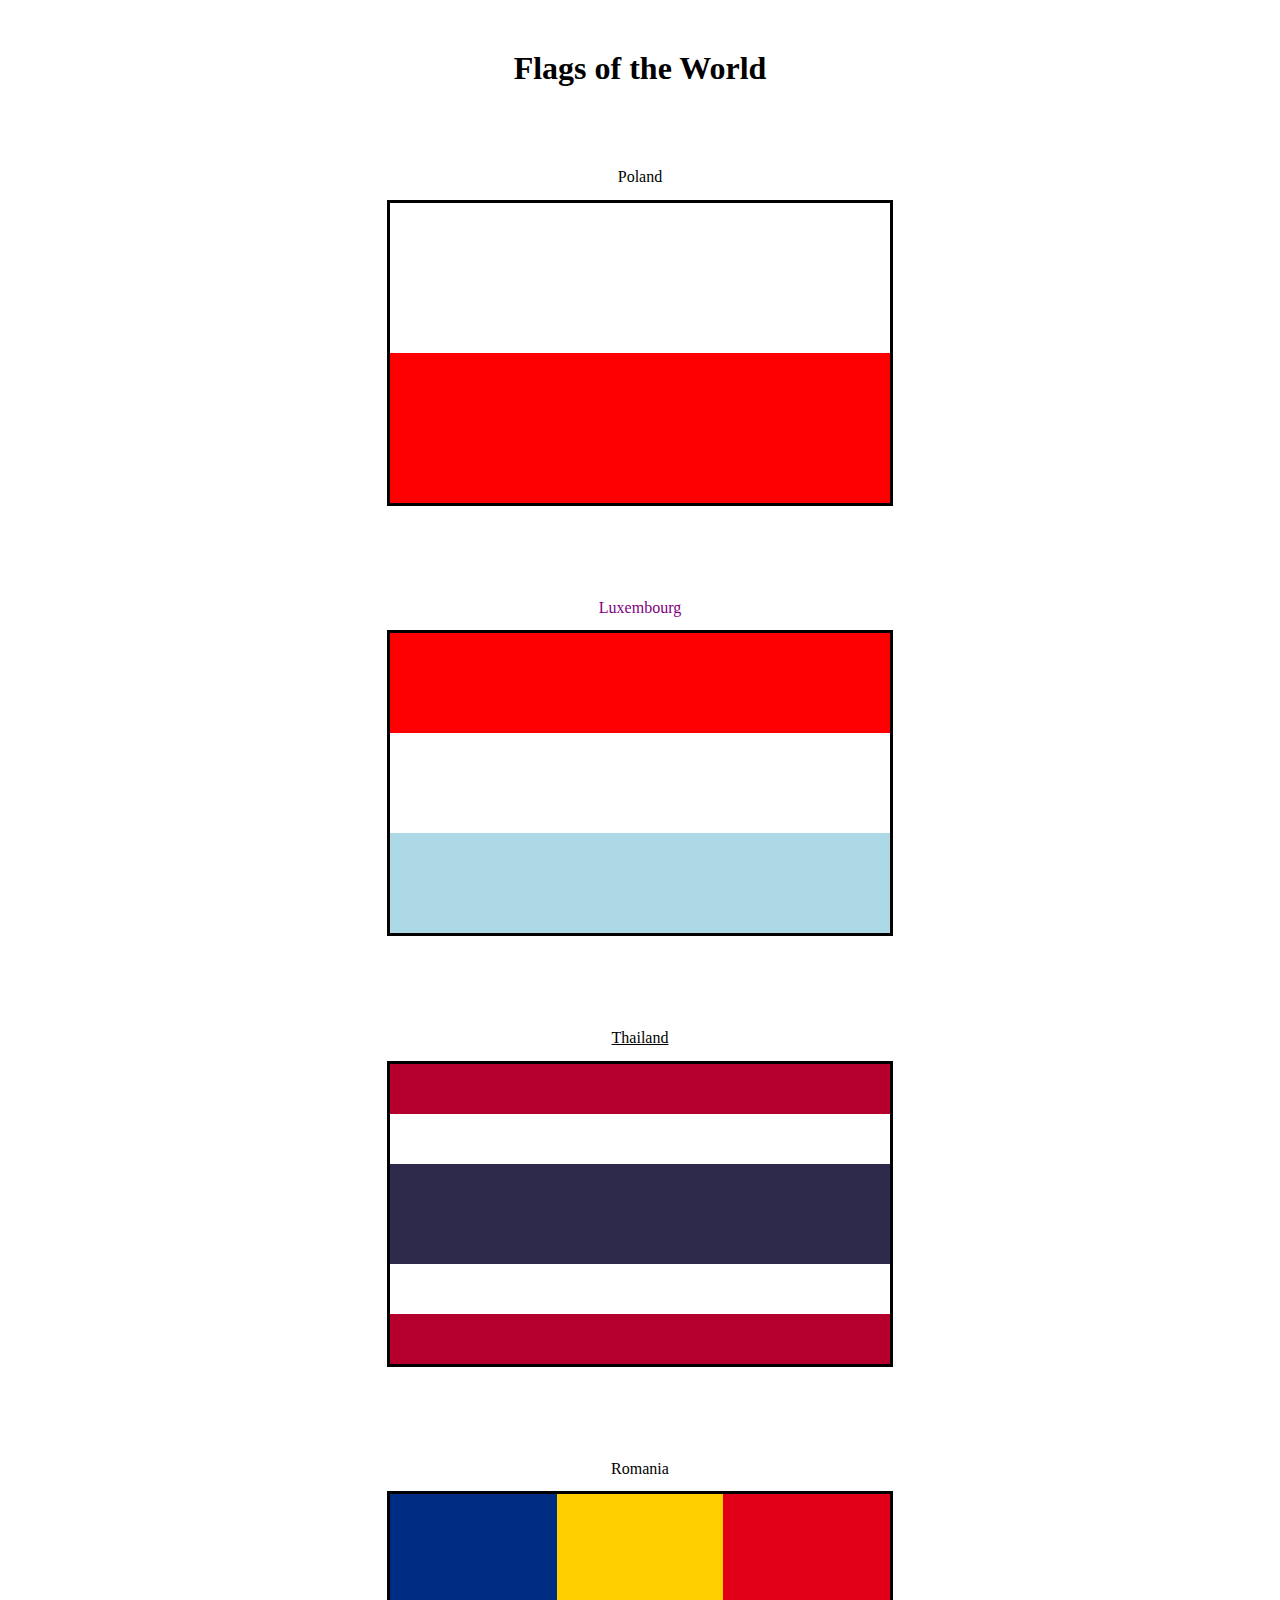
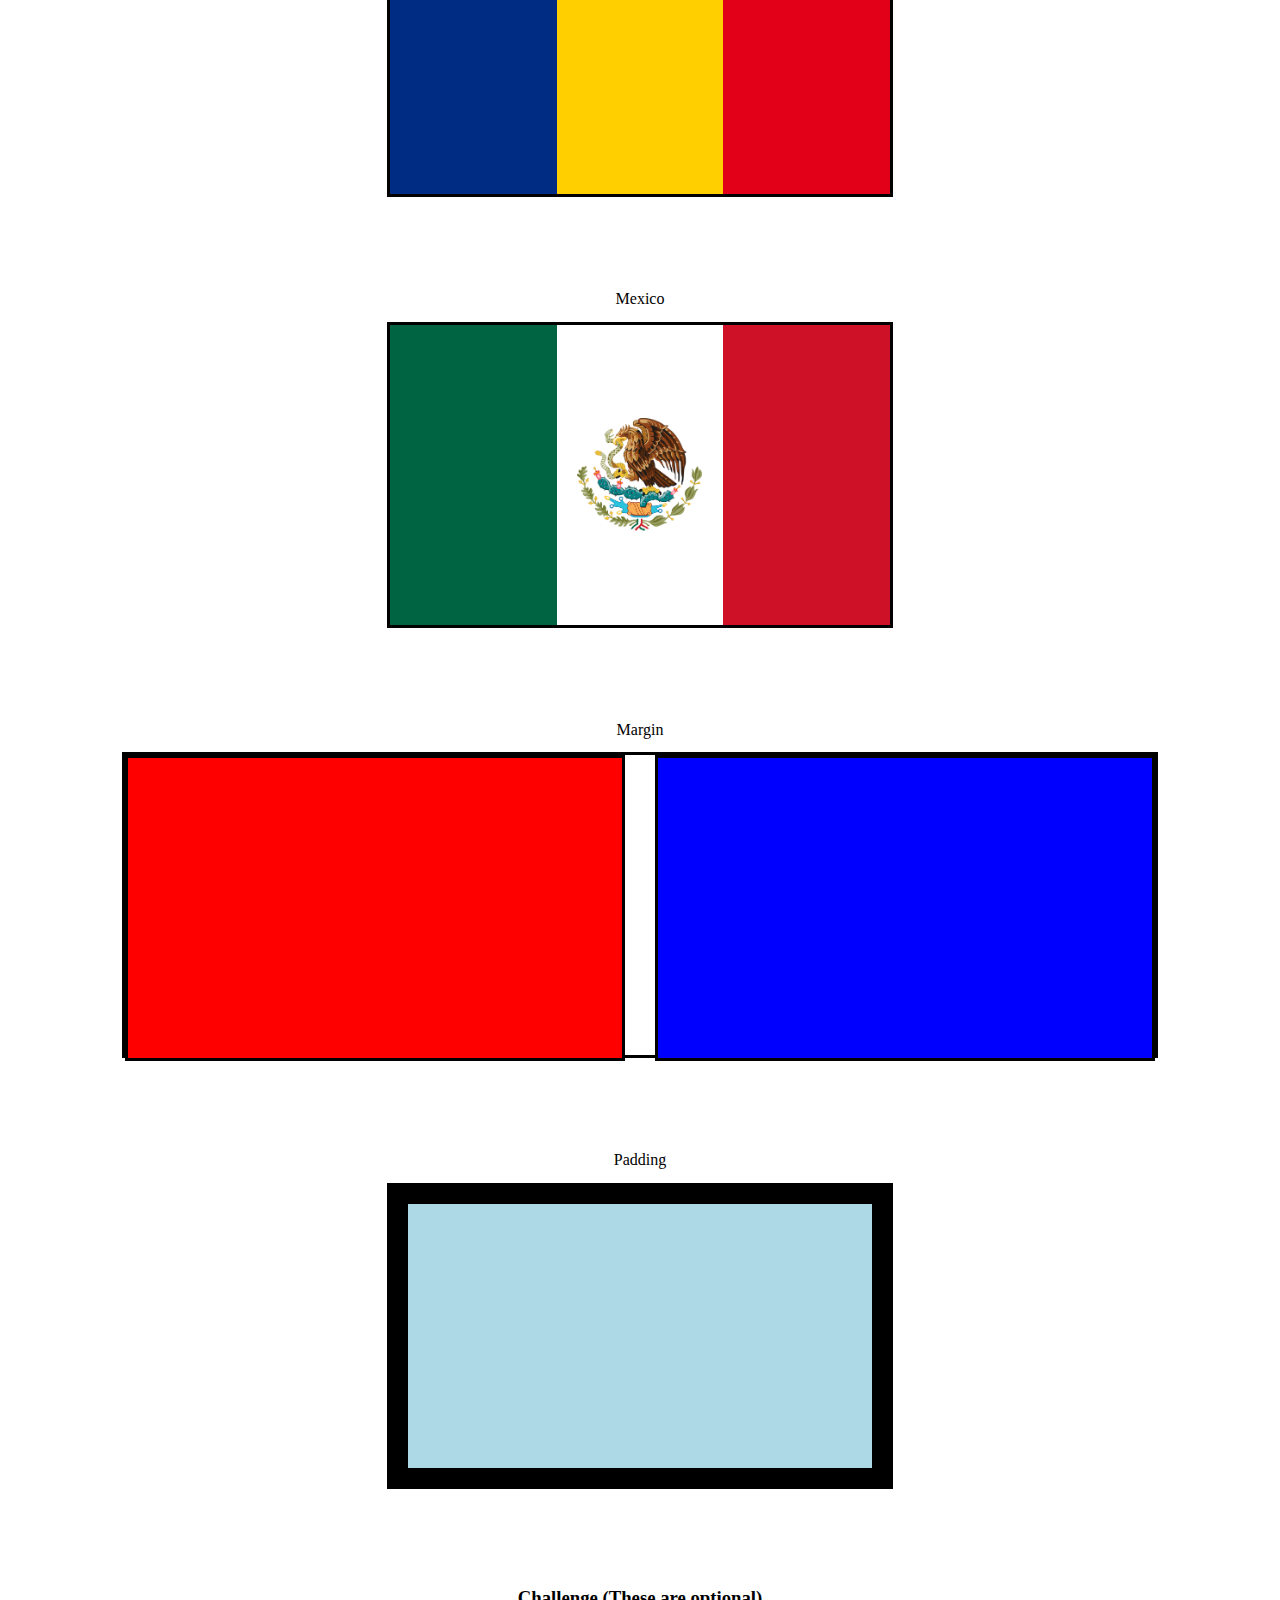
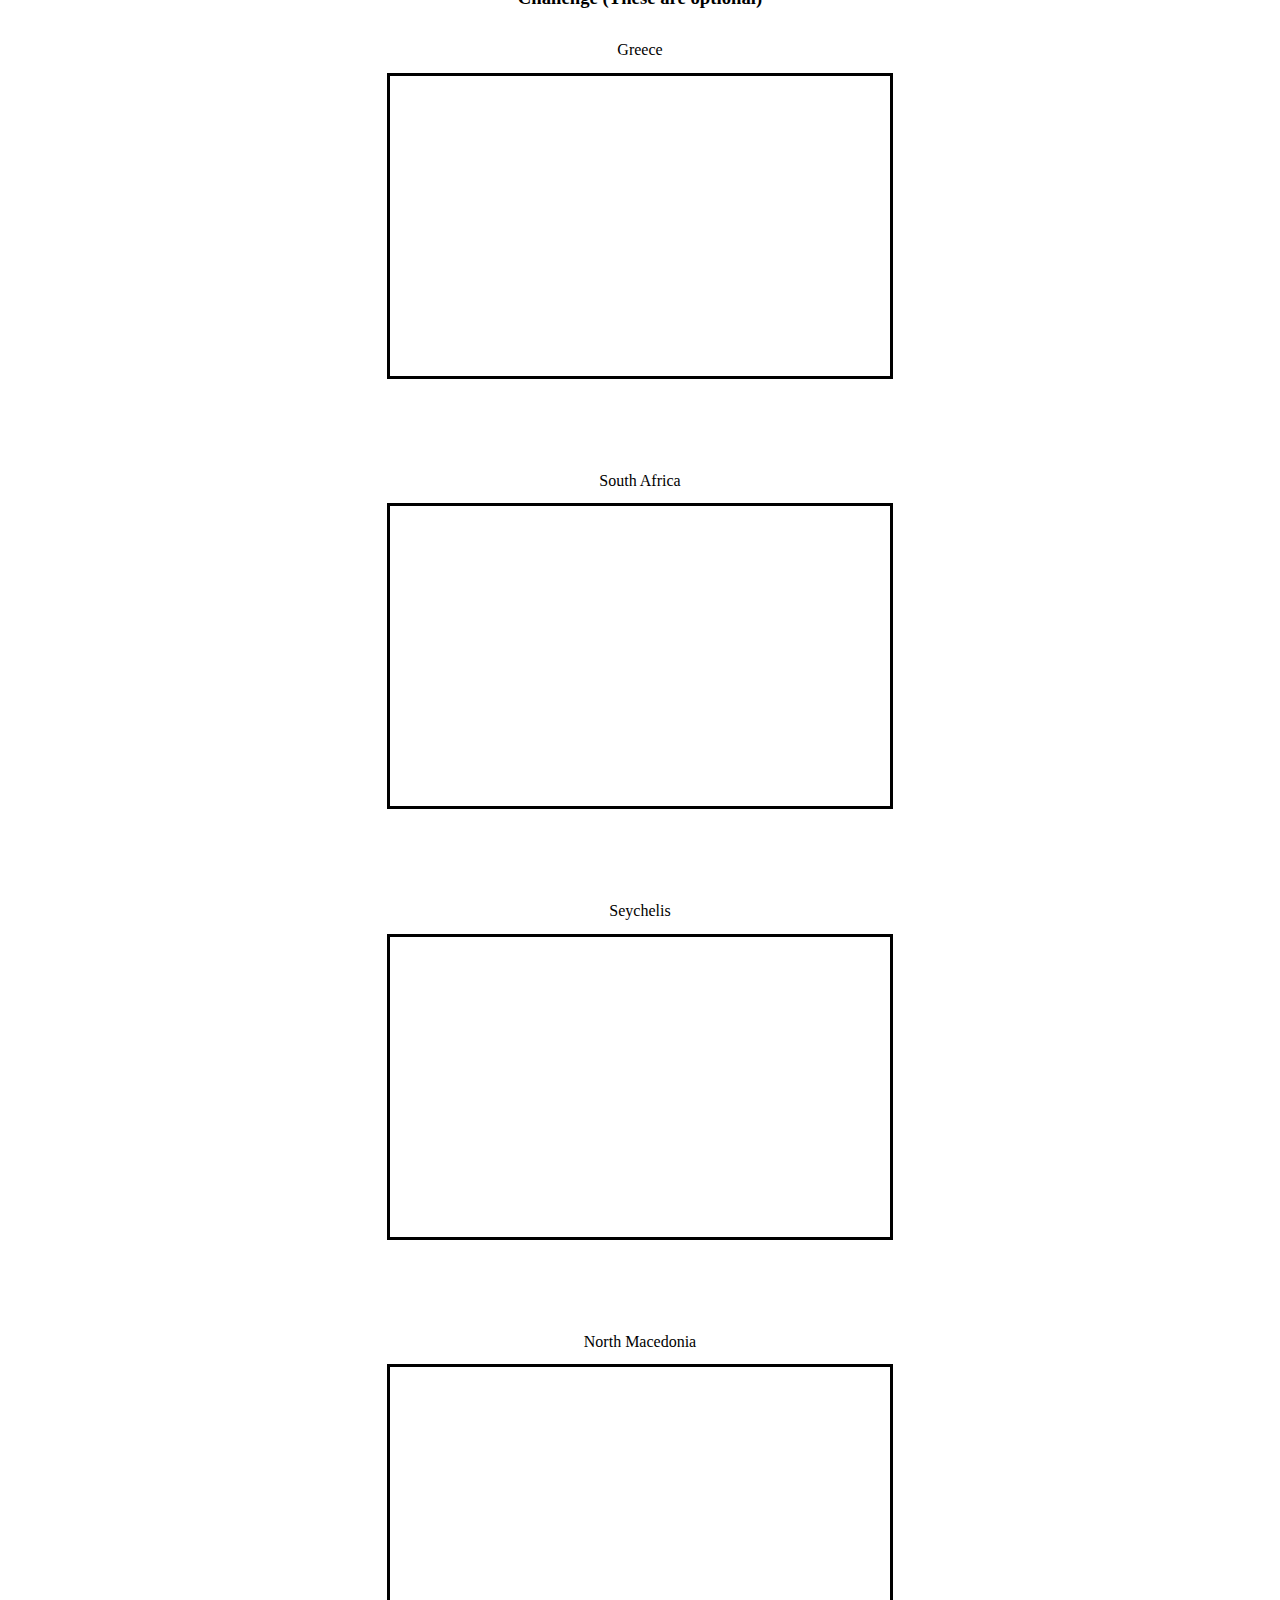
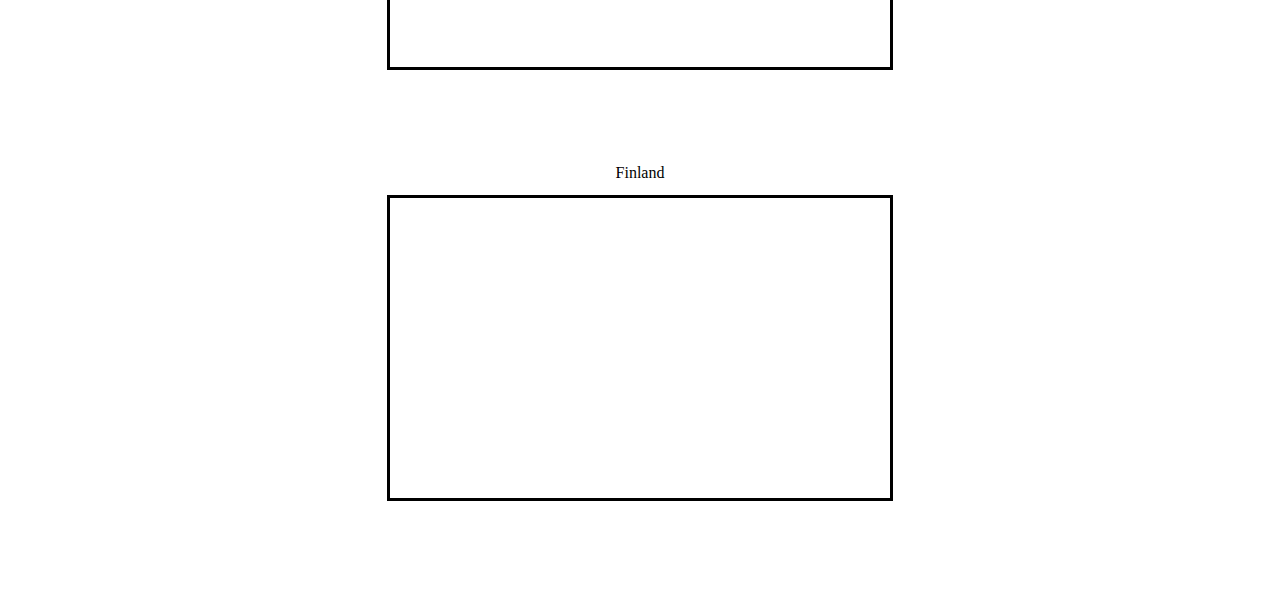
<file: index.html>
<!DOCTYPE html> 
<head>
  <head>
    <link rel="stylesheet" href="styles.css">
  </head>
  
  <h1 id="intro">Flags of the World</h1>
  
  <br>
  
  <!-- 
    Some flags already have some CSS elements added in
    You are expected to finish the rest.
  -->
  
  <div class="flags">
    <h2 class="label">Poland</h2>
    <div class="flag">
      <div class="white twovert"></div>
      <div class="red twovert"></div>
    </div>
  
    <h2 class="luxembourg-head label">Luxembourg</h2>
    <div class="flag">
      <div class="red threevert"></div>
      <div class="white threevert"></div>
      <div class="light-blue threevert"></div>
    </div>

    <h2 class="thailand-head label">Thailand</h2>
    <div class="flag">
      <div class="thailand-red"></div>
      <div class="thailand-white"></div>
      <div class="thailand-blue"></div>
      <div class="thailand-white"></div>
      <div class="thailand-red"></div>
    </div>
  
    <h2 class="romania-head label">Romania</h2>
    <div class="flag threehoriz">
      <div class="romania-blue"></div> 
      <div class="romania-yellow"></div>
      <div class="romania-red"></div>
    </div>
  
    <h2 class="mexico-head label">Mexico</h2>
    <div class="flag threehoriz">
      <div class="mexico-green"></div>
      <div class="white flagdiv">
        <img src="eagle.png" class="mexico-img" />
      </div>
      <div class="mexico-red"></div>
    </div>

    <h2>Margin</h2>
    <div class="margin-container">
      <div class="flag flag1"></div>
      <div class="flag flag2"></div>
    </div>

    <h2>Padding</h2>
    <div class="flag black">
      <div class="flag padding-container"></div>
    </div>
  
    <h3>Challenge (These are optional)</h3>

    <h2>Greece</h2>
    <div class="flag">
      <!-- insert flag here -->
    </div>
  
    <h2>South Africa</h2>
    <div class="flag">
      <!-- insert flag here -->
    </div>
  
    <h2>Seychelis</h2>
    <div class="flag">
      <!-- insert flag here -->
    </div>
  
    <h2>North Macedonia</h2>
    <div class="flag">
      <!-- insert flag here -->
    </div>
  
    <h2>Finland</h2>
    <div class="flag">
      <!-- insert flag here -->
    </div>
  </div>
</file>
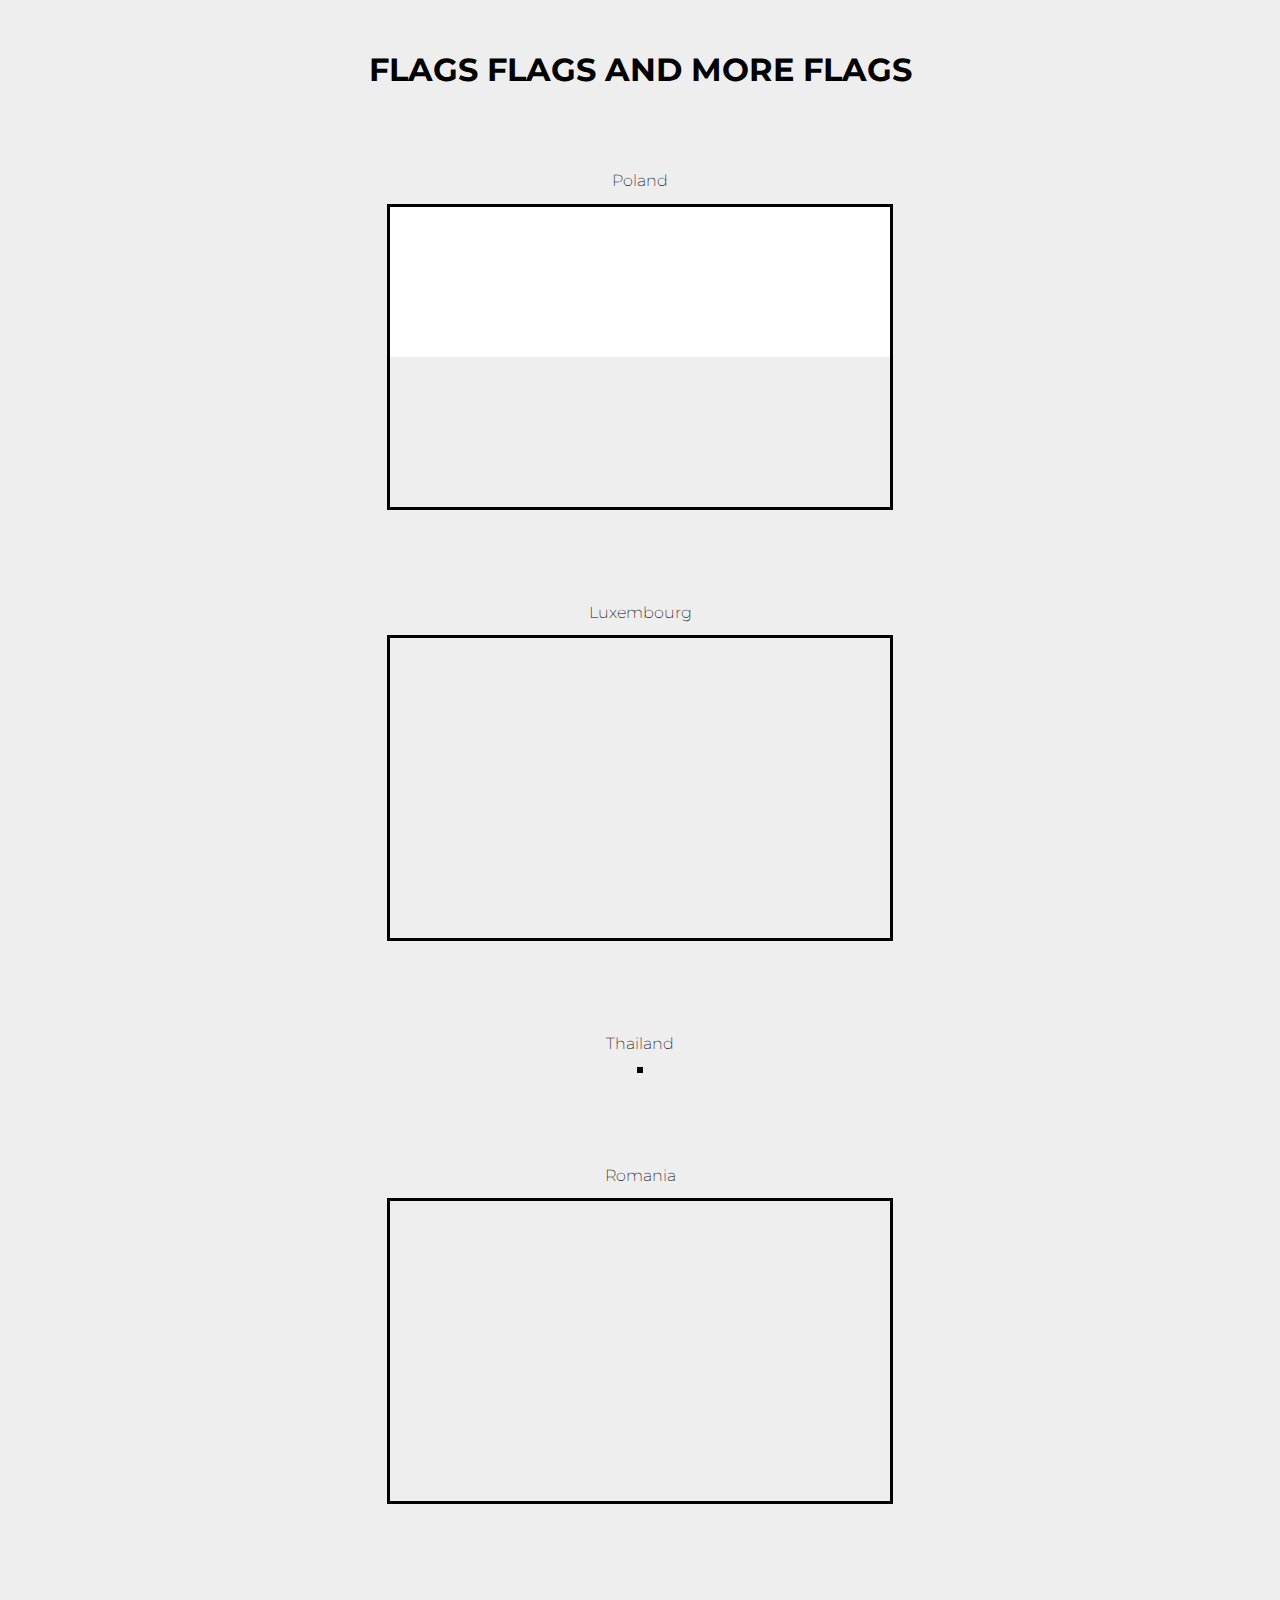
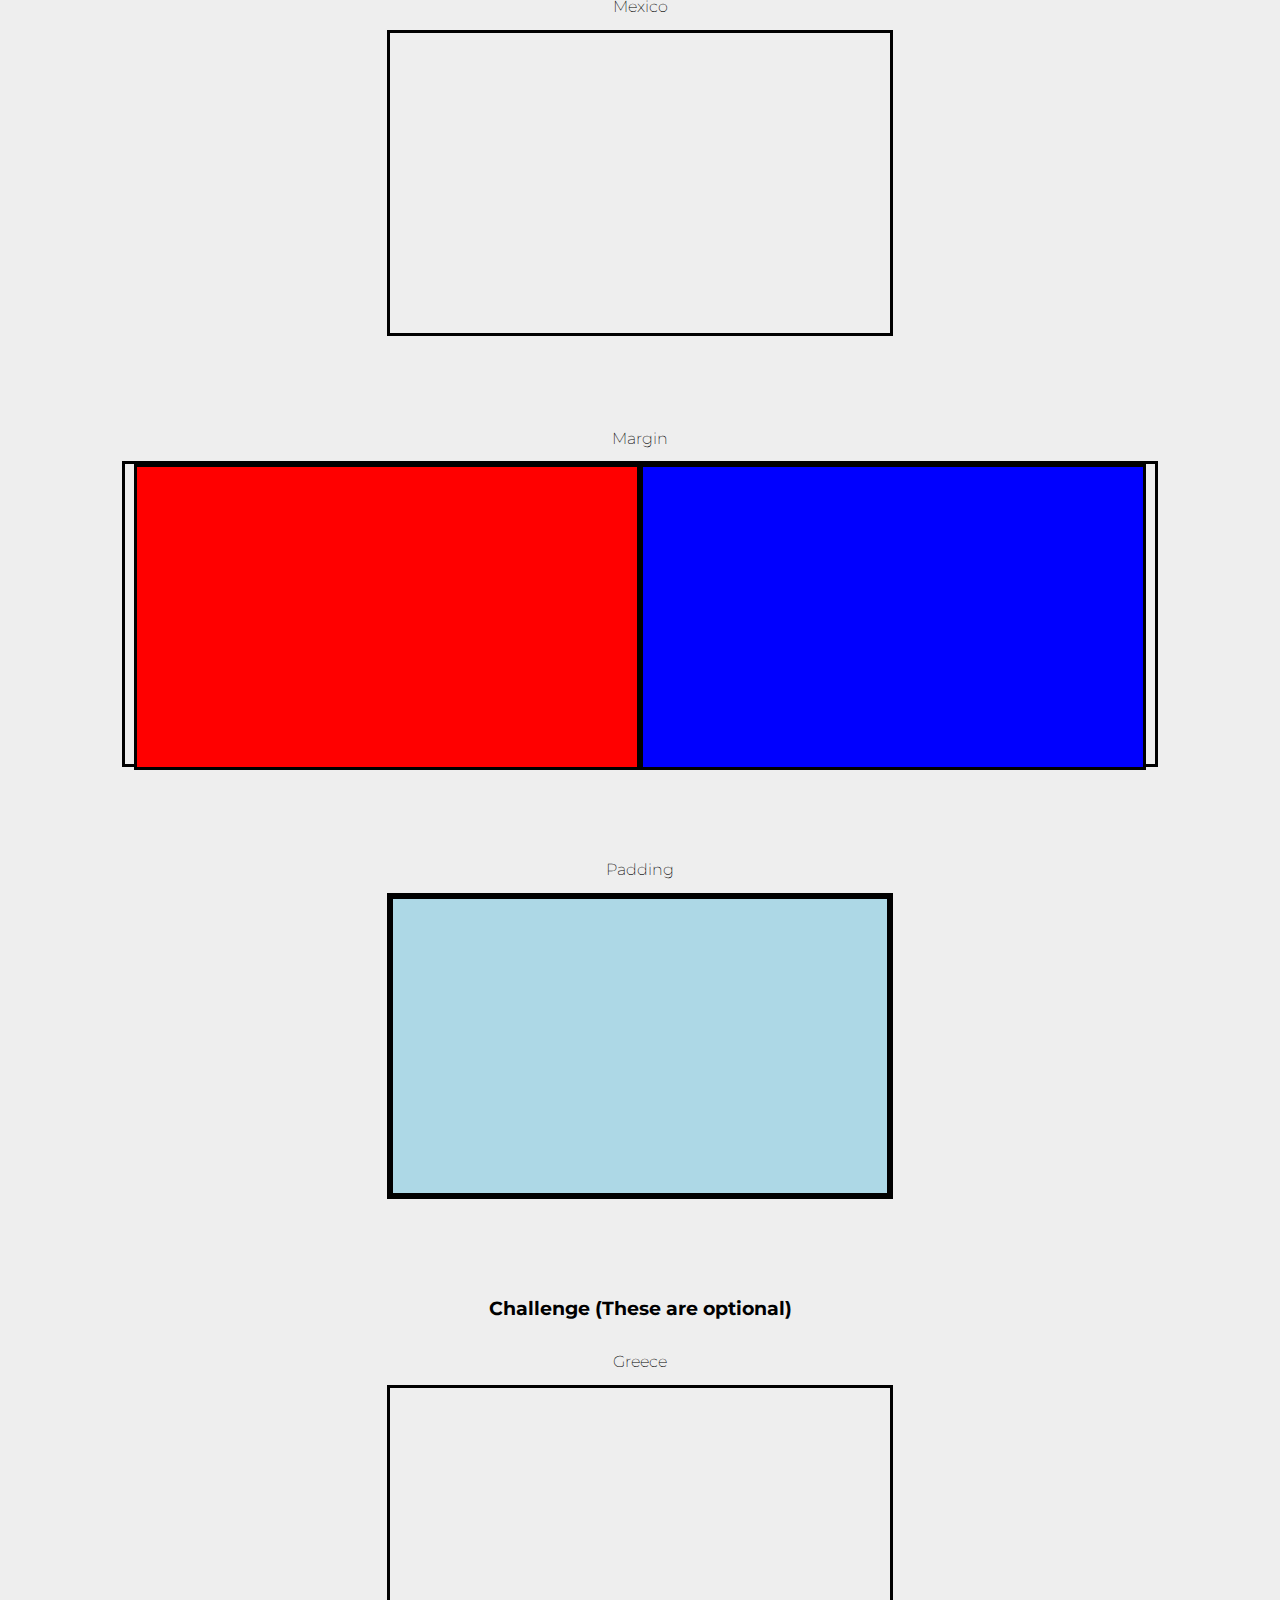
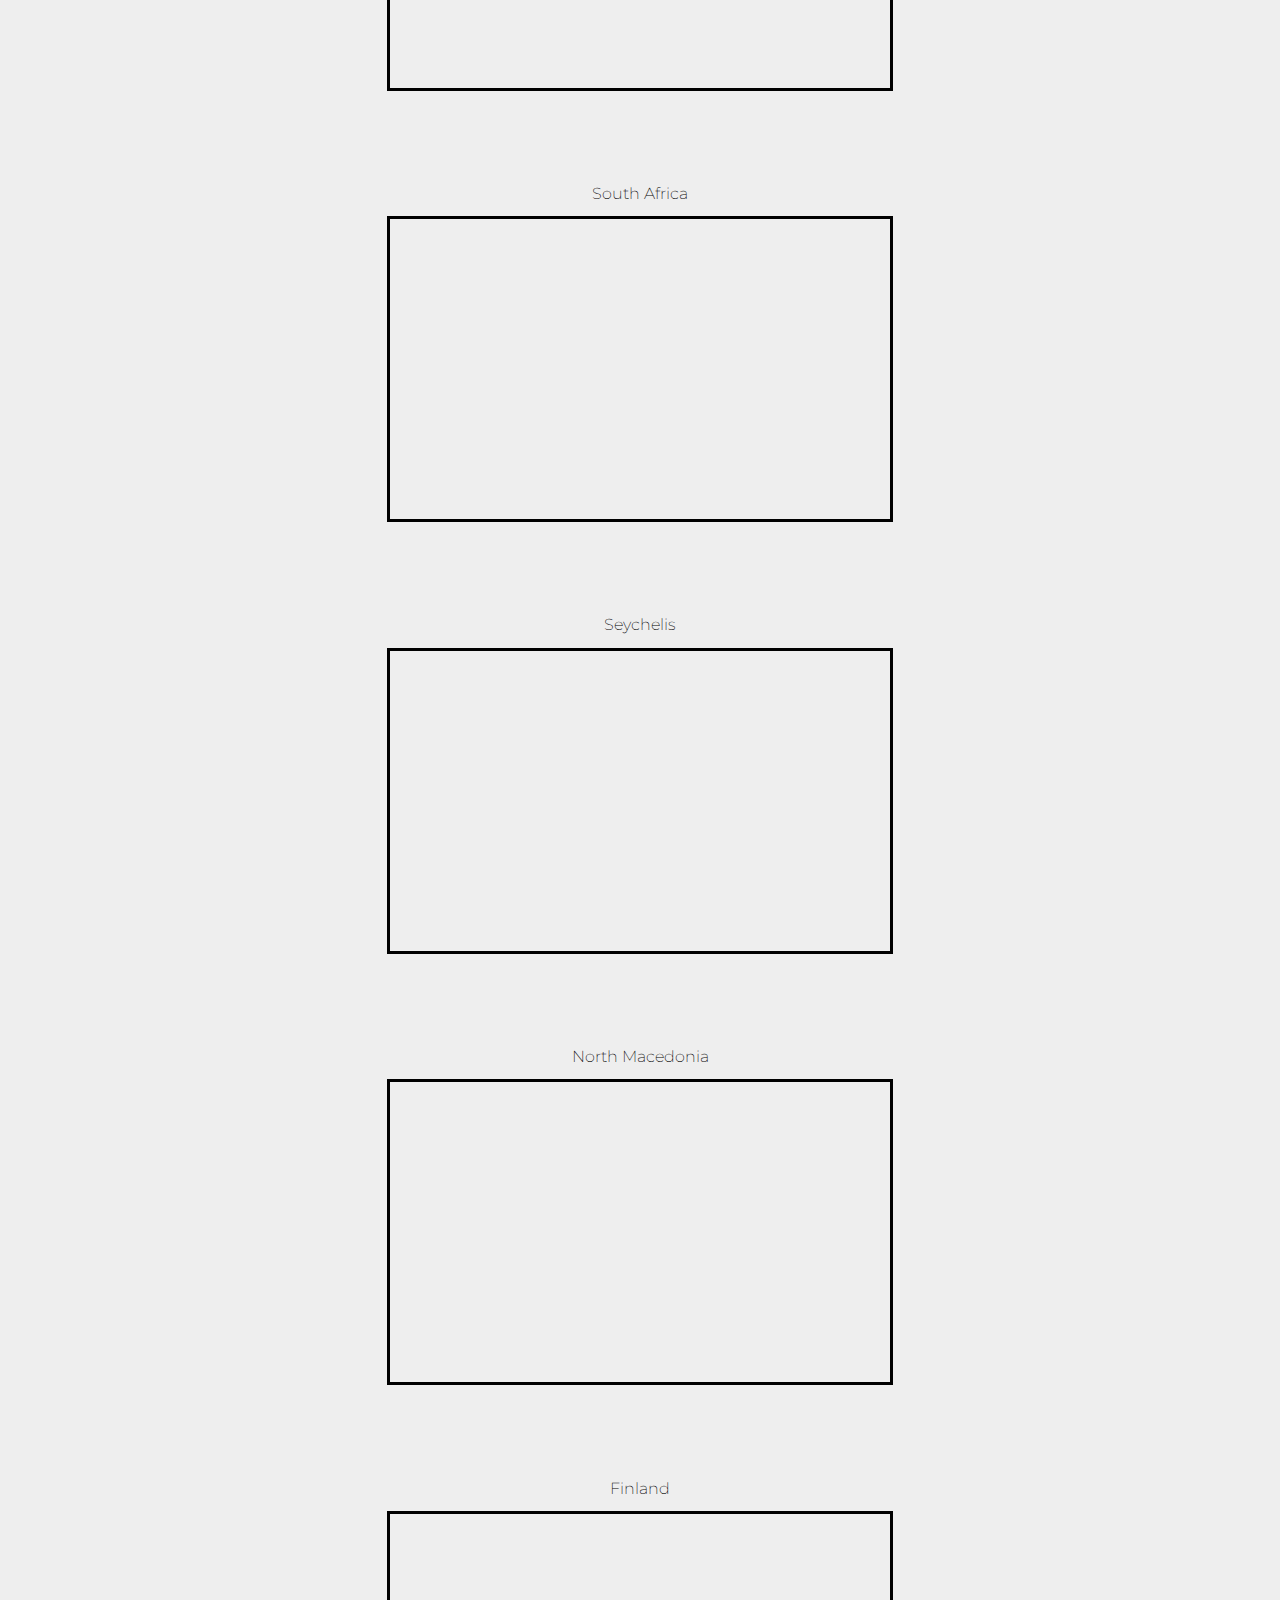
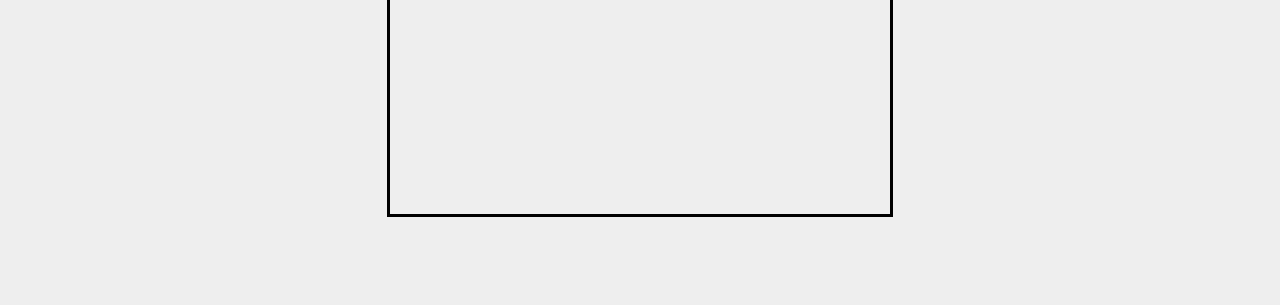
<file: skeleton/index.html>
<!DOCTYPE html> 
<head>
    <link rel="preconnect" href="https://fonts.gstatic.com" />
    <link
      href="https://fonts.googleapis.com/css2?family=Montserrat:ital,wght@0,100;0,200;0,300;0,400;0,500;0,600;0,700;0,800;0,900;1,100;1,200;1,300;1,400;1,500;1,600;1,700;1,800;1,900&display=swap"
      rel="stylesheet"
    />
    <link rel="stylesheet" href="styles.css">
  </head>
  
  <h1 id="intro">FLAGS FLAGS AND MORE FLAGS</h1>
  
  <br />
  
  <!-- Some flags already have some css elements added in... You are expected to finish the rest.-->
  
  <!-- Also feel free to edit the HTML or CSS files as you like-->
  <!-- You are not restricted to the template!-->
  
  <div class="insideborder">
    <h2>Poland</h2>
    <div class="flag">
      <div class="white twovert"></div>
      <div class="red twovert"></div>
    </div>
  
    <h2 class="luxembourg-text">Luxembourg</h2>
    <div class="flag">
      <div class="red threevert"></div>
      <div class="red threevert" id="white"></div>
      <div class="light-blue threevert"></div>
    </div>

    <h2 class="thailand-text">Thailand</h2>
    <div class="thailand-flag">
      <div class="thailand-red">
      </div>
      <div class="thailand-white">
      </div>
      <div class="thailand-blue">
      </div>
      <div class="thailand-white">
      </div>
      <div class="thailand-red">
      </div>
    </div>
  
    <h2 class="romania-text">Romania</h2>
    <div class="flag horiz">
      <!-- insert flag here -->
    </div>
  
    <h2 class="mexico-text">Mexico</h2>
    <div class="flag horiz">
      <!-- insert flag here -->
    </div>

    <h2>Margin</h2>
    <div class="margin-container">
      <div class="flag1 flag"></div>
      <div class="flag2 flag"></div>
    </div>

    <h2>Padding</h2>
    <div class="flag black">
      <div class="flag padding-container"></div>
    </div>
  
    <h3>Challenge (These are optional)</h3>

    <h2>Greece</h2>
    <div class="flag">
      <!-- insert flag here -->
    </div>
  
    <h2>South Africa</h2>
    <div class="flag">
      <!-- insert flag here -->
    </div>
  
    <h2>Seychelis</h2>
    <div class="flag">
      <!-- insert flag here -->
    </div>
  
    <h2>North Macedonia</h2>
    <div class="flag">
      <!-- insert flag here -->
    </div>
  
    <h2>Finland</h2>
    <div class="flag">
      <!-- insert flag here -->
    </div>
  </div>
</file>
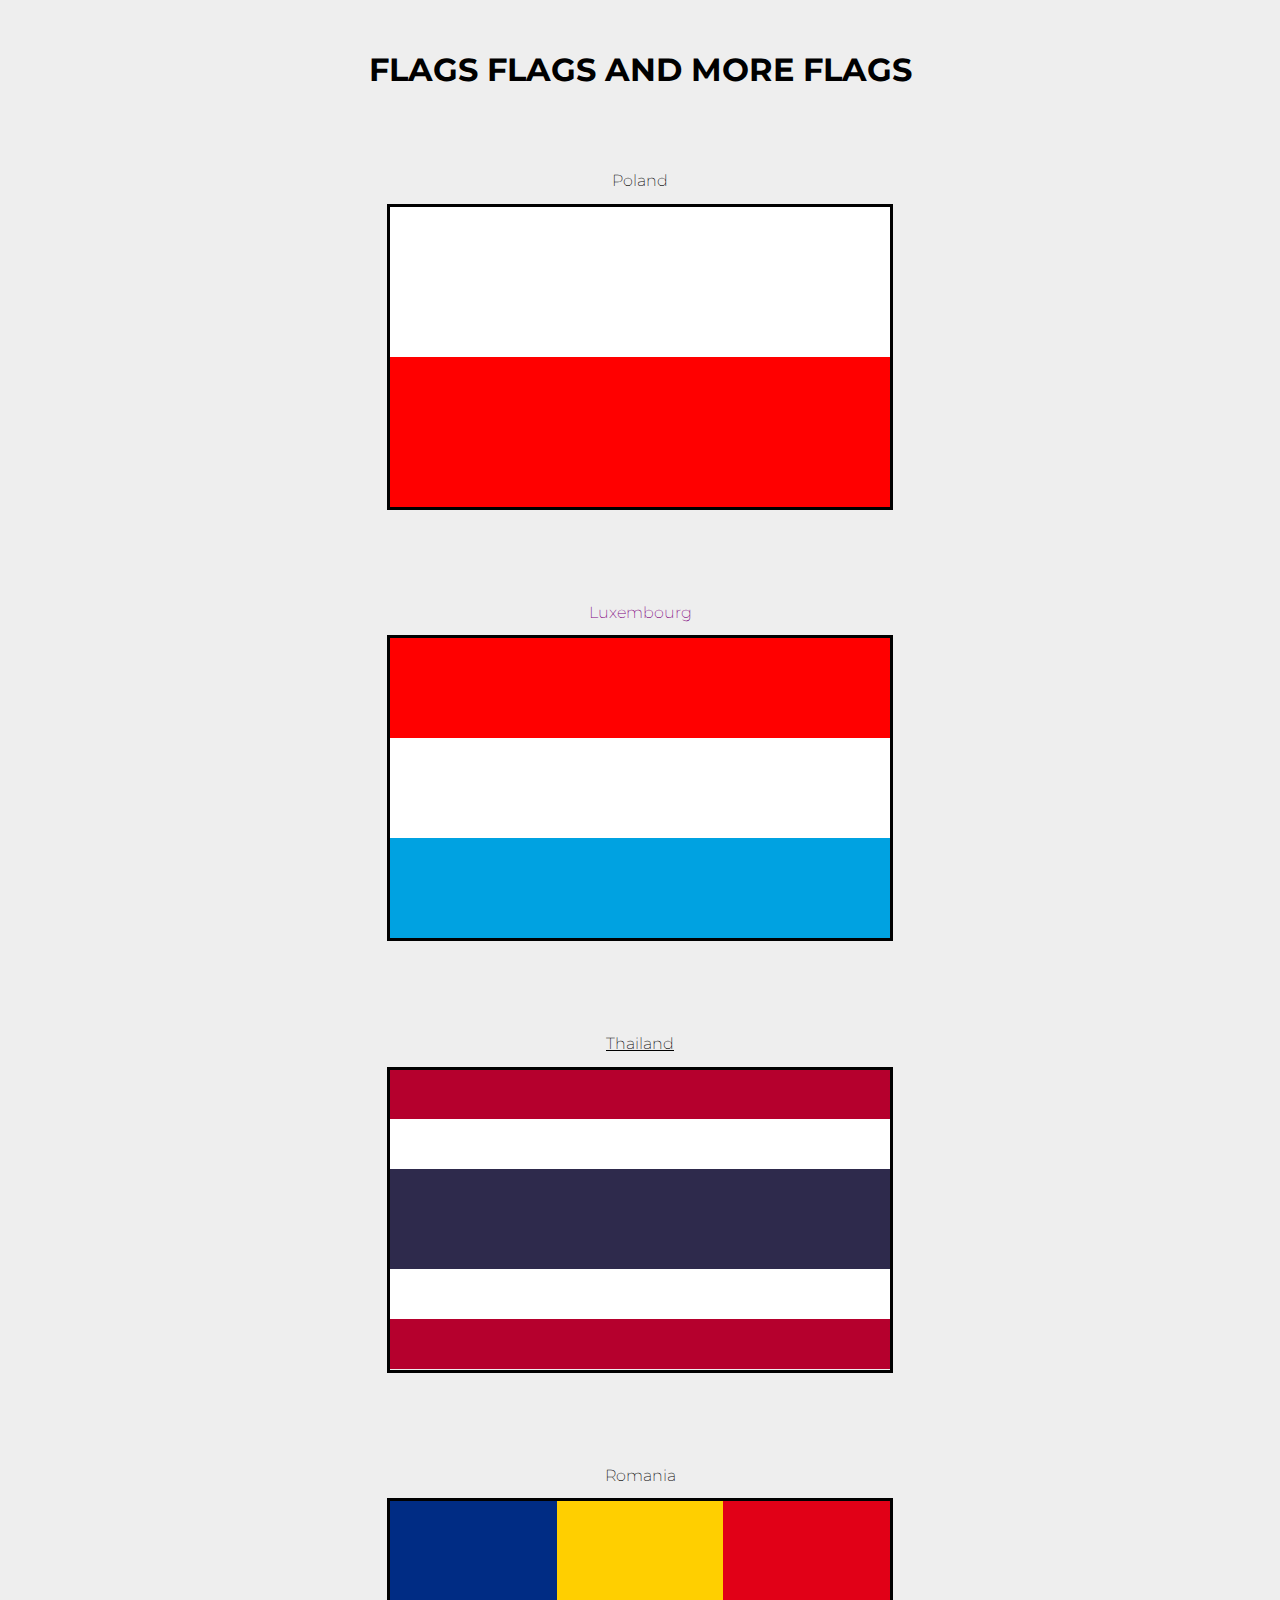
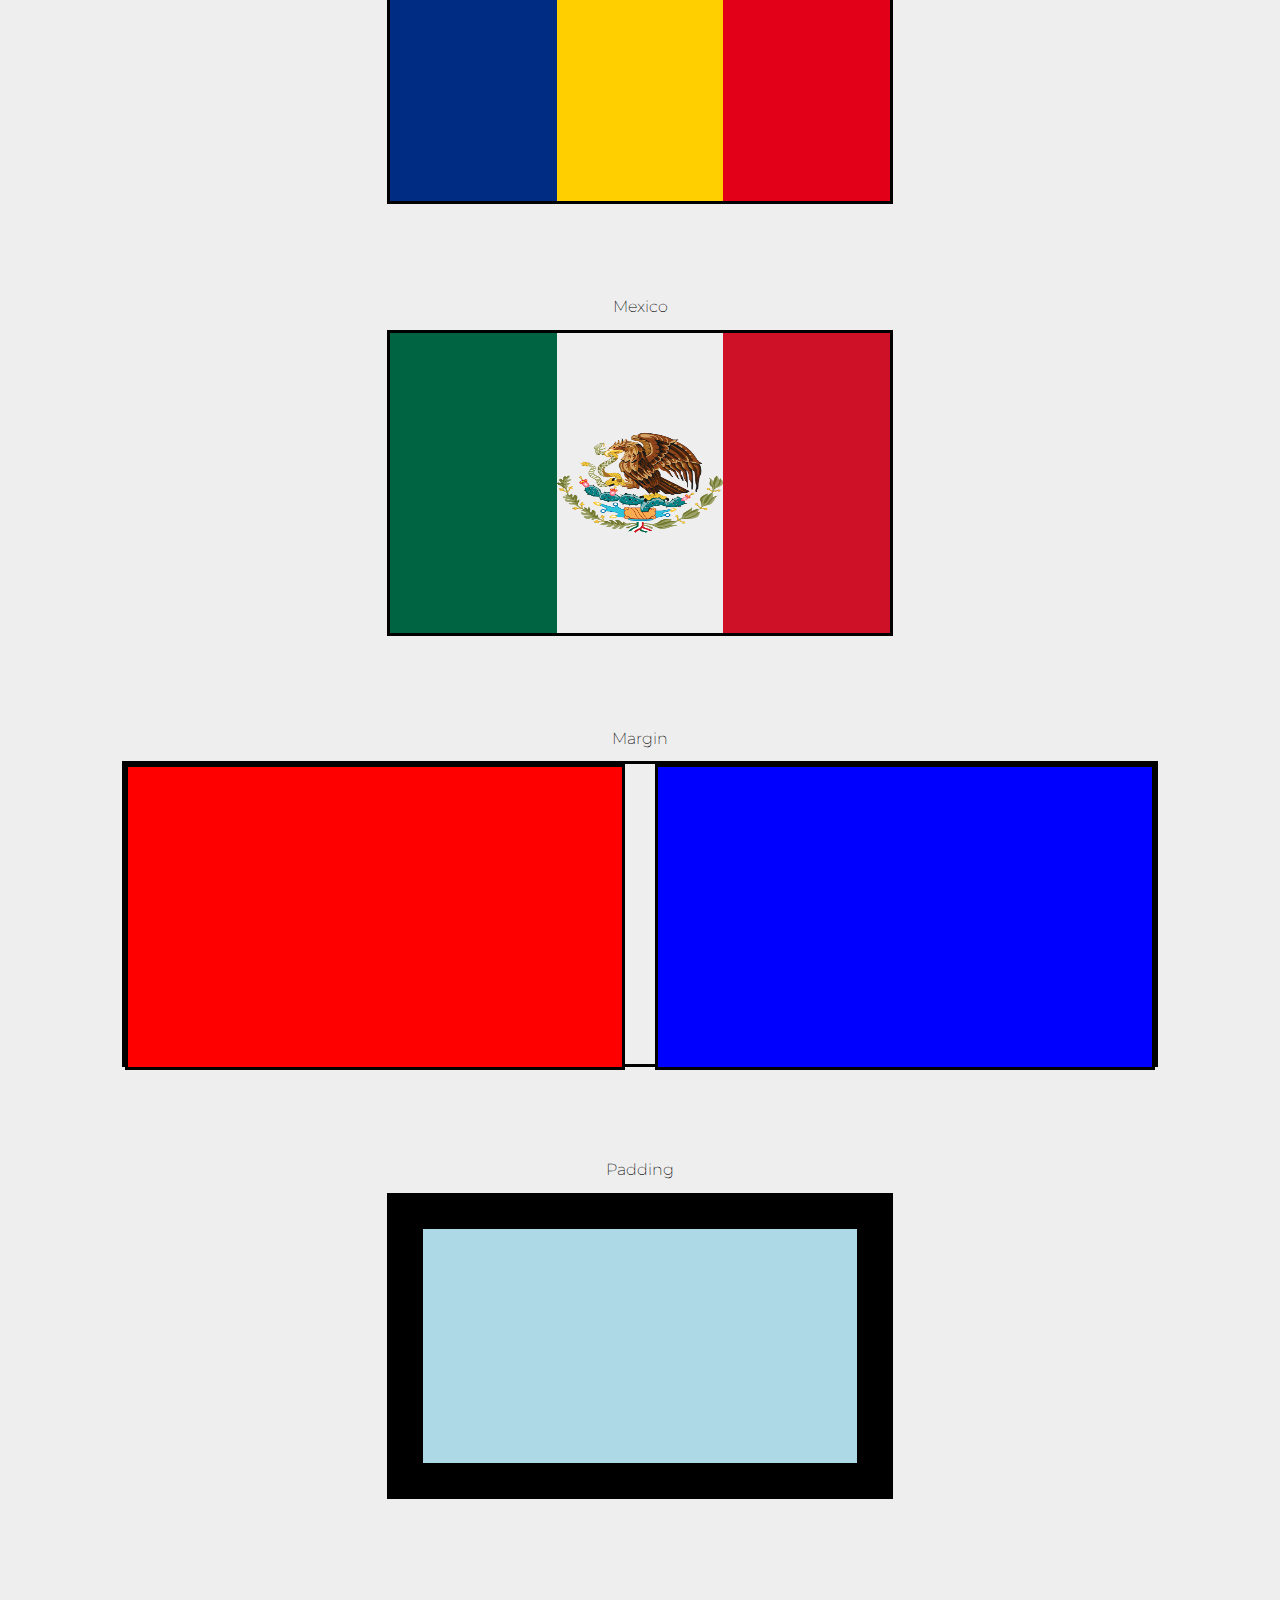
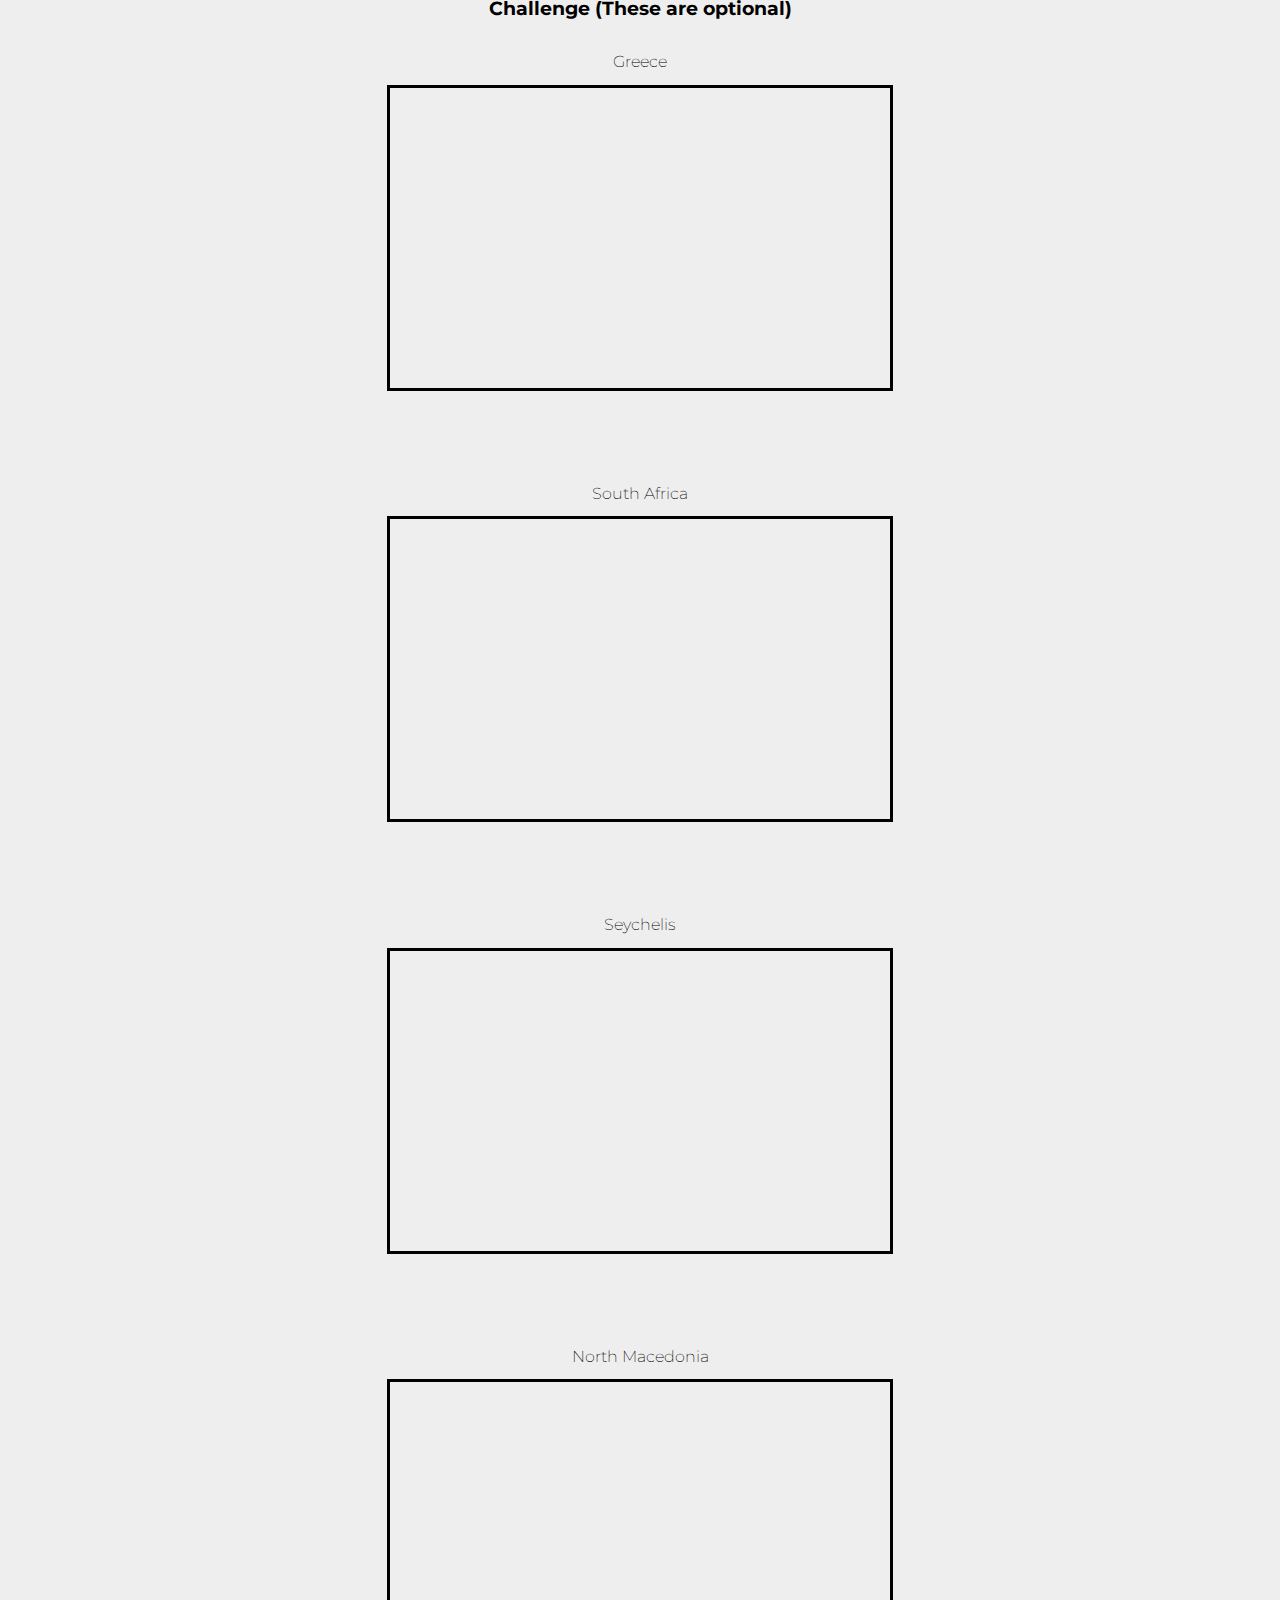
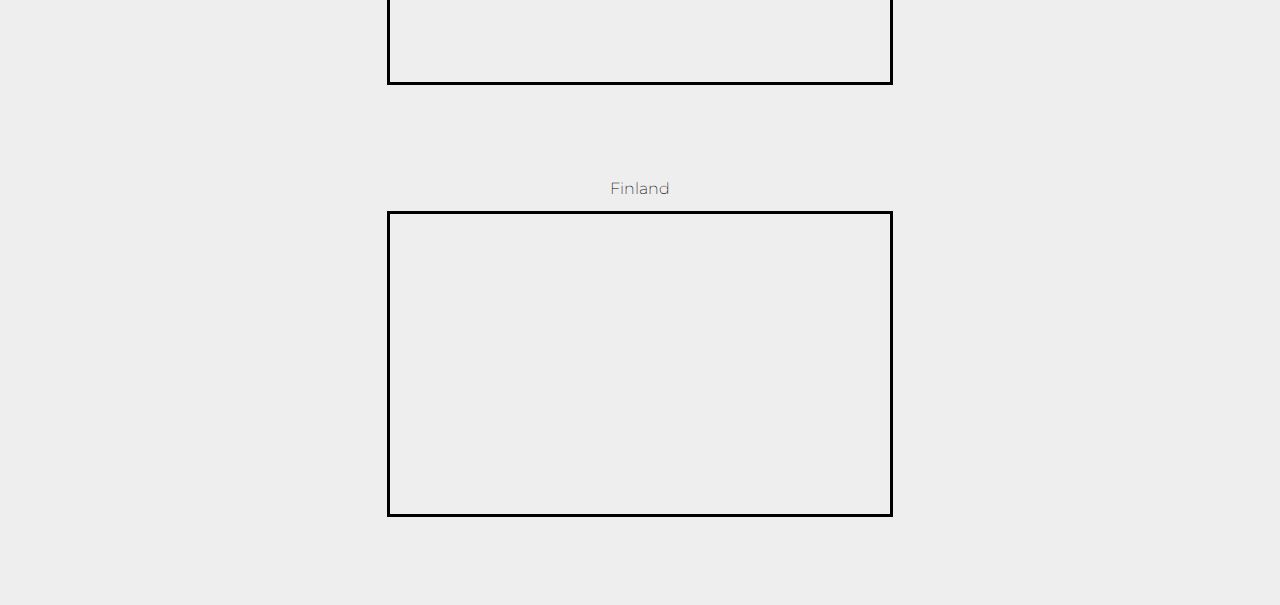
<file: solution/index.html>
<!DOCTYPE html> 
<head>
    <link rel="preconnect" href="https://fonts.gstatic.com" />
    <link
      href="https://fonts.googleapis.com/css2?family=Montserrat:ital,wght@0,100;0,200;0,300;0,400;0,500;0,600;0,700;0,800;0,900;1,100;1,200;1,300;1,400;1,500;1,600;1,700;1,800;1,900&display=swap"
      rel="stylesheet"
    />
    <link rel="stylesheet" href="styles.css">
  </head>
  
  <h1 id="intro">FLAGS FLAGS AND MORE FLAGS</h1>
  
  <br />
  
  <!-- Some flags already have some css elements added in... You are expected to finish the rest.-->
  
  <!-- Also feel free to edit the HTML or CSS files as you like-->
  <!-- You are not restricted to the template!-->
  
  <div class="insideborder">
    <h2>Poland</h2>
    <div class="flag">
      <div class="white twovert"></div>
      <div class="red twovert"></div>
    </div>
  
    <h2 class="luxembourg-text">Luxembourg</h2>
    <div class="flag">
      <div class="red threevert"></div>
      <div class="red threevert" id="white"></div>
      <div class="light-blue threevert"></div>
    </div>

    <h2 class="thailand-text">Thailand</h2>
    <div class="thailand-flag">
      <div class="thailand-red">
      </div>
      <div class="thailand-white">
      </div>
      <div class="thailand-blue">
      </div>
      <div class="thailand-white">
      </div>
      <div class="thailand-red">
      </div>
    </div>
  
    <h2 class="romania-text">Romania</h2>
    <div class="flag horiz">
      <div class="romania-blue flexthree"></div>
      <div class="romania-yellow flexthree"></div>
      <div class="romania-red flexthree"></div>
      <!-- insert flag here -->
    </div>
  
    <h2 class="mexico-text">Mexico</h2>
    <div class="flag horiz">
      <!-- insert flag here -->
      <div class="mexico-green flexthree"></div>
      <img class="flexthree mexico-img" src="flag_eagle.png"/>
      <div class="mexico-red flexthree"></div>
    </div>

    <h2>Margin</h2>
    <div class="margin-container">
      <div class="flag1 flag"></div>
      <div class="flag2 flag"></div>
    </div>

    <h2>Padding</h2>
    <div class="flag black">
      <div class="flag padding-container"></div>
    </div>
  
    <h3>Challenge (These are optional)</h3>

    <h2>Greece</h2>
    <div class="flag">
      <!-- insert flag here -->
    </div>
  
    <h2>South Africa</h2>
    <div class="flag">
      <!-- insert flag here -->
    </div>
  
    <h2>Seychelis</h2>
    <div class="flag">
      <!-- insert flag here -->
    </div>
  
    <h2>North Macedonia</h2>
    <div class="flag">
      <!-- insert flag here -->
    </div>
  
    <h2>Finland</h2>
    <div class="flag">
      <!-- insert flag here -->
    </div>
  </div>
</file>
<file: styles.css>
/* BEGIN SETUP (you will not need to use these) */
#intro {
  text-align: center;
  margin: 50px;
}

.flags {
  display: flex;
  flex-direction: column;
  align-items: center;
}

h2 {
  font-size: medium;
  font-weight: 200;
}
/* END SETUP */

/* Classes that you might find useful */
/* You may also have to implement your own classes */

.flag {
  height: 300px;
  width: 500px;
  border-style: solid;
  margin-bottom: 5rem;
}

.twovert {
  height: 50%;
}

.threevert {
  height: 33.33%;
}

.threehoriz {
  display: flex;
}

.threehoriz > div {
  height: 100%;
  width: 33.33%;
}

.narrow {
  height: 17.5%;
}

.wide {
  height: 30%;
}

.circle {
  border-radius: 50%;
  height: 200px;
  width: 200px;
  position: relative;
  left: 85px;
  top: 50px;
}

/* Colors */

/* QUESTION 1 */

.red {
  background-color: red;
}

.orange {
  background-color: orange;
}

.yellow {
  background-color: yellow;
}

.green {
  background-color: green;
}

.blue {
  background-color: blue;
}

.light-blue {
  background-color: lightblue;
}

.purple {
  background-color: purple;
}

.white {
  background-color: #fff;
}

.black {
  background-color: #000;
}

/* BEGIN QUESTION 2 */

.thailand-red, .thailand-white {
  height: 16.67%;
}

.thailand-red {
  background-color: #b5002d;
}

.thailand-white {
  background-color: white;
}

.thailand-blue {
  background-color: #2e2a4c;
  height: 33.33%;
}

/* END QUESTION 2 */

/* BEGIN QUESTION 3 */

div .romania {
  display: flex;
}

.romania-blue {
  background-color: #002c84;
}

.romania-yellow {
  background-color: #ffcf00;
}

.romania-red {
  background-color: #e10017;
}

/* END QUESTION 3 */

/* QUESTION 4 */
.mexico-green {
  background-color: #006341;
}

.flagdiv {
  display: flex;
  align-items: center;
  justify-content: center;
}

.mexico-img {
  background-color: white;
  max-width: 75%;
}

.mexico-red {
  background-color: #ce1126;
}

/* QUESTION 5 */
.luxembourg-head {
  color: purple;
}

.thailand-head {
  text-decoration: underline;
}

.romania-head:hover {
  font-size: 1.5em; 
  margin-top: -0.1em;
}

.mexico-head:hover {
  color: blue;
  text-decoration: underline;
}

/* QUESTION 6 */
.margin-container {
  height: 300px;
  width: 1030px;
  border-style: solid;
  margin-bottom: 5rem;
  display: flex;
  justify-content: center;
}

/* For margin practice */
.flag1 {
  background-color: red;
  margin-right: 15px;
}

.flag2 {
  background-color: blue;
  margin-left: 15px;
}
/* For padding practice */
.padding-container {
  box-sizing: border-box;
  background-color: lightblue;
  background-clip: content-box, padding-box;
  padding: 15px;
}
</file>
<file: skeleton/styles.css>
/* Ignore following classes */

* {
    font-family: "Montserrat", sans-serif;
    background-color: #eeeeee;
  }
  
  #intro {
    color: rgb(0, 0, 0);
    text-align: center;
    margin: 50px;
  }
  
  .insideborder {
    display: flex;
    flex-direction: column;
    align-items: center;
  }
  
  .para {
    font-weight: 300;
    margin-left: 10px;
  }
  
  h2 {
    font-size: medium;
    font-weight: 200;
  }
  
  /* Classes that you might find useful */
  /* Note* These classes do not cover every possibloe case to build you flags, you will have to continue to add your own*/
  
  .flag {
    height: 300px;
    width: 500px;
    border-style: solid;
    margin-bottom: 5rem;
  }
  
  .twovert {
    height: 50%;
  }
  
  .threevert {

  }
  
  .threehoriz {
    width: 33.3%;
  }
  
  .skinny {
    height: 17.5%;
  }
  
  .fat {
    height: 30%;
  }
  
  .circle {
    border-radius: 50%;
    height: 200px;
    width: 200px;
    position: relative;
    left: 85px;
    top: 50px;
  }
  
  /* Colors/ Feel free to add your own! */
  
  
  /* QUESTION 1 */
  
  .orange {
    background-color: orange;
  }
  
  .yellow {
    background-color: yellow;
  }
  
  .green {
    background-color: green;
  }
  
  .blue {
    background-color: blue;
  }
  
  .lightblue {
    background-color: lightblue;
  }
  
  .purple {
    background-color: purple;
  }
  
  .white {
    background-color: #fff;
  }
  
  .black {
    background-color: #000;
  }
  

  /* QUESTION 2 */
  .thailand-flag {
    border-style: solid;
    margin-bottom: 5rem;
    
  }
  
  .thailand-red {
    /* TODO */
  }
  
  .thailand-white {
    /* TODO */
  }
  
  .thailand-blue {
    /* TODO */
  }
  
  
  /* QUESTION 3 */
  .horiz {
    /* TODO */
  }
  
  .flexthree {
    /* TODO */
  }
  .romania-blue {
    background-color: #002c84;
  }
  
  .romania-yellow {
    background-color: #ffcf00;
  }
  
  .romania-red {
    background-color: #e10017;
  }
  
  /* QUESTION 4 */
  .mexico-green {
    background-color: #006341;
  }
  
  .mexico-img {
    /* TODO */
  }
  
  .mexico-red {
    background-color: #ce1126;
  }
  

  /* QUESTION 5 */
  .luxembourg-text {
    /* TODO */
  }
  
  .thailand-text {
    /* TODO */
  }
  
  .romania-text:hover {
    /* TODO */
  }
  
  .mexico-text:hover {
    /* TODO */
  }
  
  /* Q6 */
  .margin-container {
    height: 300px;
    width: 1030px;
    border-style: solid;
    margin-bottom: 5rem;
    display: flex;
    justify-content: center;
  }
  
  /* For margin practice */
  .flag1 {
    background-color: red;
    /* TODO */
  }
  
  .flag2 {
    background-color: blue;
    /* TODO */
  }

  /* For padding practice */
  .padding-container {
    box-sizing: border-box;
    background-color: lightblue;
    background-clip: content-box, padding-box;
    /* TODO */
  }
</file>
<file: solution/styles.css>
/* Ignore following classes */

* {
  font-family: "Montserrat", sans-serif;
  background-color: #eeeeee;
}

#intro {
  color: rgb(0, 0, 0);
  text-align: center;
  margin: 50px;
}

.insideborder {
  display: flex;
  flex-direction: column;
  align-items: center;
}

.para {
  font-weight: 300;
  margin-left: 10px;
}

h2 {
  font-size: medium;
  font-weight: 200;
}

/* Classes that you might find useful */
/* Note* These classes do not cover every possibloe case to build you flags, you will have to continue to add your own*/

.flag {
  height: 300px;
  width: 500px;
  border-style: solid;
  margin-bottom: 5rem;
}

.twovert {
  height: 50%;
}

.threevert {
  height: 33.3%;
}
/* Q1 selector here {
    height: 33.3%;
  } */

.threehoriz {
  width: 33.3%;
}

.skinny {
  height: 17.5%;
}

.fat {
  height: 30%;
}

.circle {
  border-radius: 50%;
  height: 200px;
  width: 200px;
  position: relative;
  left: 85px;
  top: 50px;
}

/* Colors/ Feel free to add your own! */

#white {
  background-color: white;
}
/* Q1 selector here {
    background-color: white;
  } */

.red {
  background-color: red;
}
/* Q1 selector here {
    background-color: red;
  } */

.orange {
  background-color: orange;
}

.yellow {
  background-color: yellow;
}

.green {
  background-color: green;
}

.light-blue {
  background-color: #00a2e1;
}

.blue {
  background-color: blue;
}

.lightblue {
  background-color: lightblue;
}

.purple {
  background-color: purple;
}

.white {
  background-color: #fff;
}

.black {
  background-color: #000;
}

/* Q2 */
.thailand-flag {
  height: 300px;
  width: 500px;
  border-style: solid;
  margin-bottom: 5rem;
}

.thailand-red {
  background-color: #b5002d;
  height: 16.6%;
}

.thailand-white {
  background-color: white;
  height: 16.6%;
}

.thailand-blue {
  background-color: #2e2a4c;
  height: 33.3%;
}

/* Q3 */
.horiz {
  display: flex;
  flex-direction: row;
  /* align-items: center; */
}
/* .horiz {
  Q3 properties here
} */
.flexthree {
  flex-grow: 1;
}
.romania-blue {
  background-color: #002c84;
}

.romania-yellow {
  background-color: #ffcf00;
}

.romania-red {
  background-color: #e10017;
}

.mexico-green {
  background-color: #006341;
}

.mexico-img {
  max-height: 33.3%;
  max-width: 33.3%;
  align-self: center;
}

.mexico-red {
  background-color: #ce1126;
}

/* Q5 */
.luxembourg-text {
  color: purple;
}

.thailand-text {
  text-decoration: underline;
}

.romania-text:hover {
  transition: all .2s ease-in-out;
  transform: scale(1.1);
}

.mexico-text:hover {
  font-weight: bold;
  cursor: pointer;
}

/* Q6 */
.margin-container {
  height: 300px;
  width: 1030px;
  border-style: solid;
  margin-bottom: 5rem;
  display: flex;
  justify-content: center;
}

.flag1 {
  margin-right: 15px;
  background-color: red;
}

.flag2 {
  margin-left: 15px;
  background-color: blue;
}

.padding-container {
  box-sizing: border-box;
  background-color: lightblue;
  padding: 30px;
  background-clip: content-box, padding-box;
}
</file>
